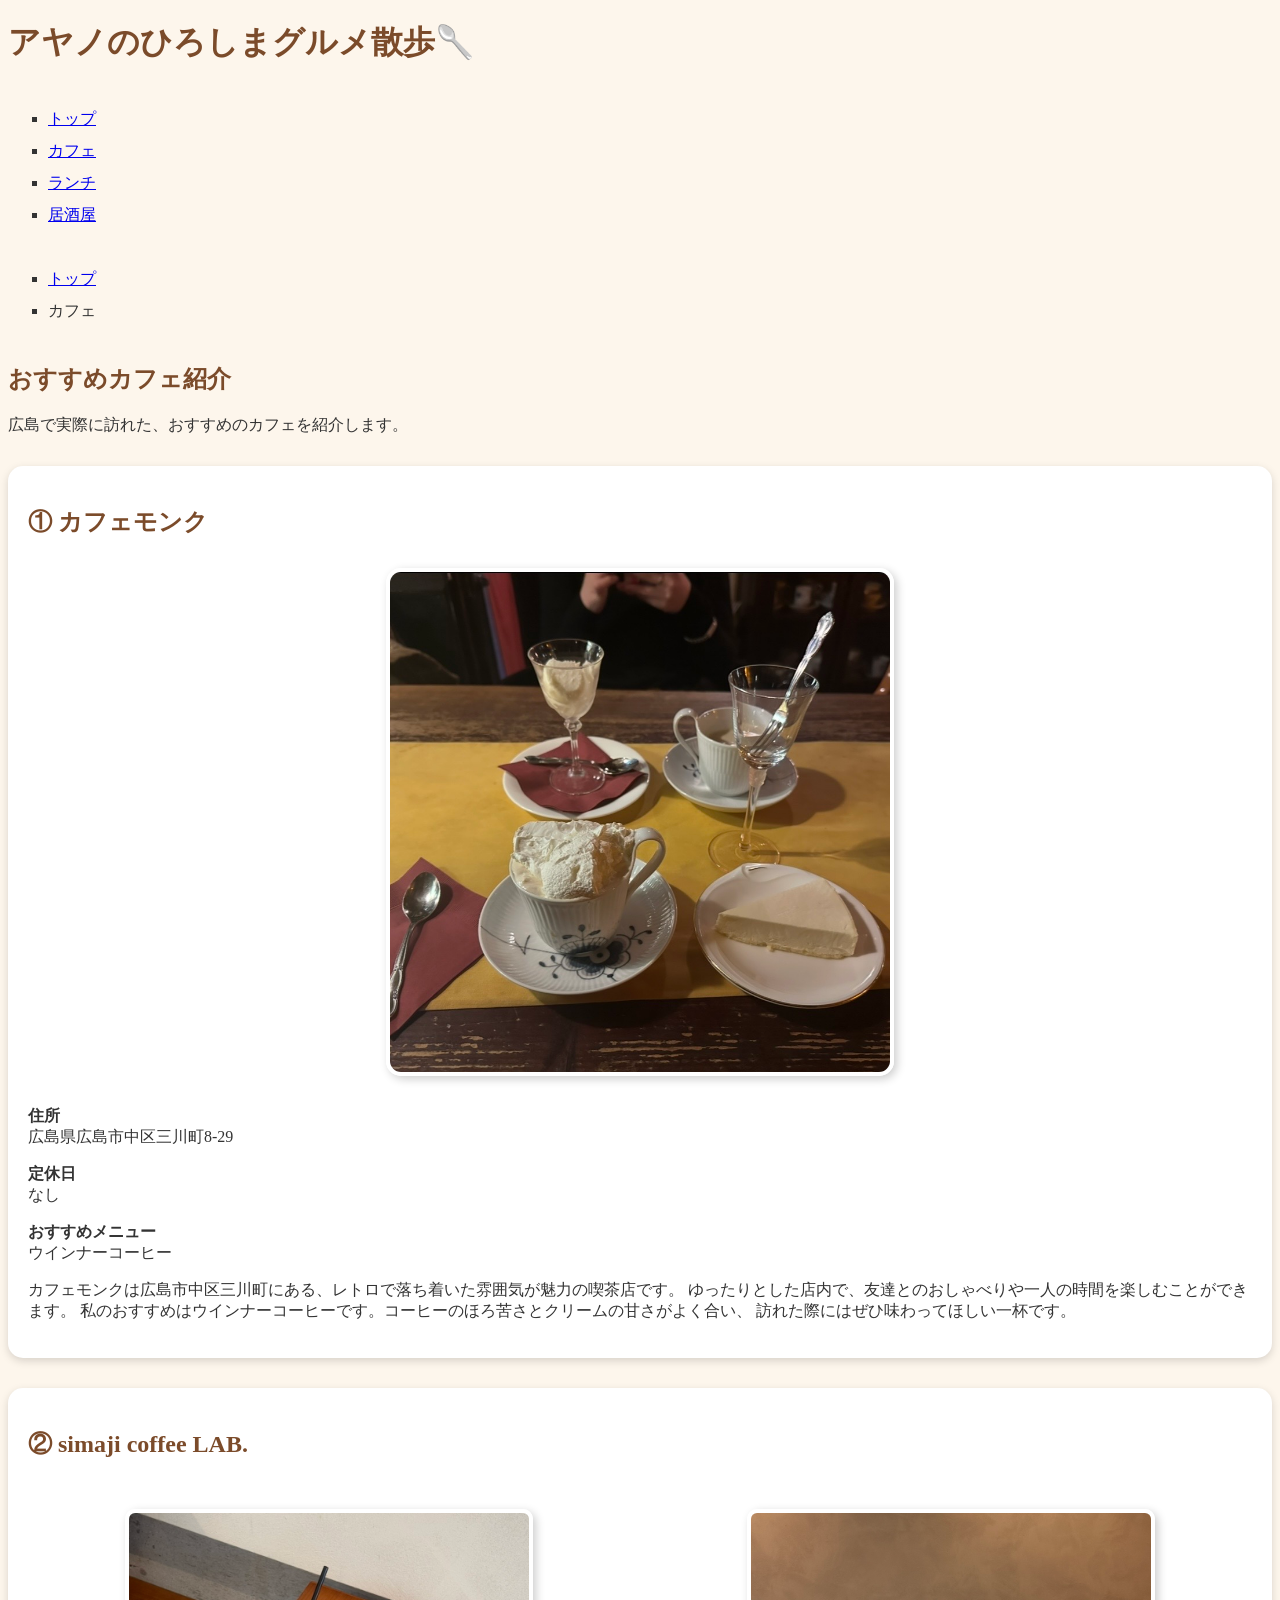
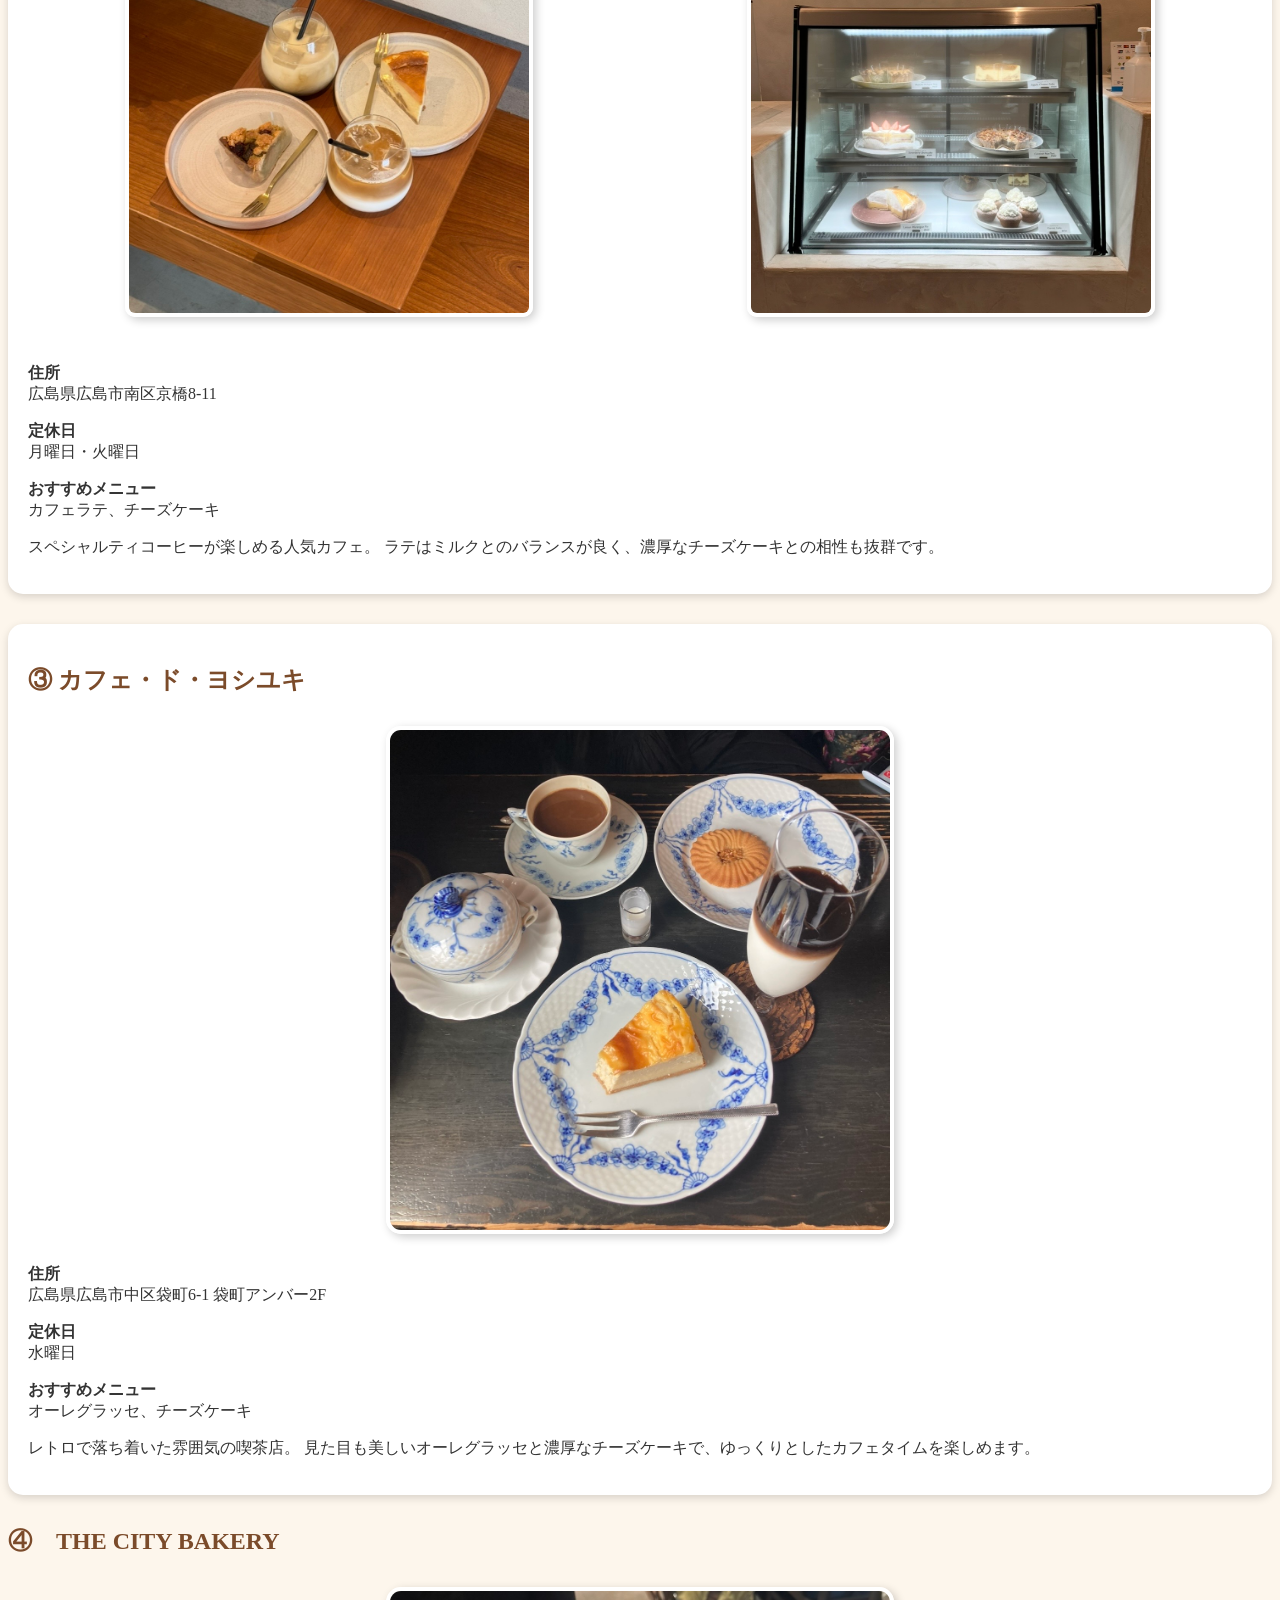
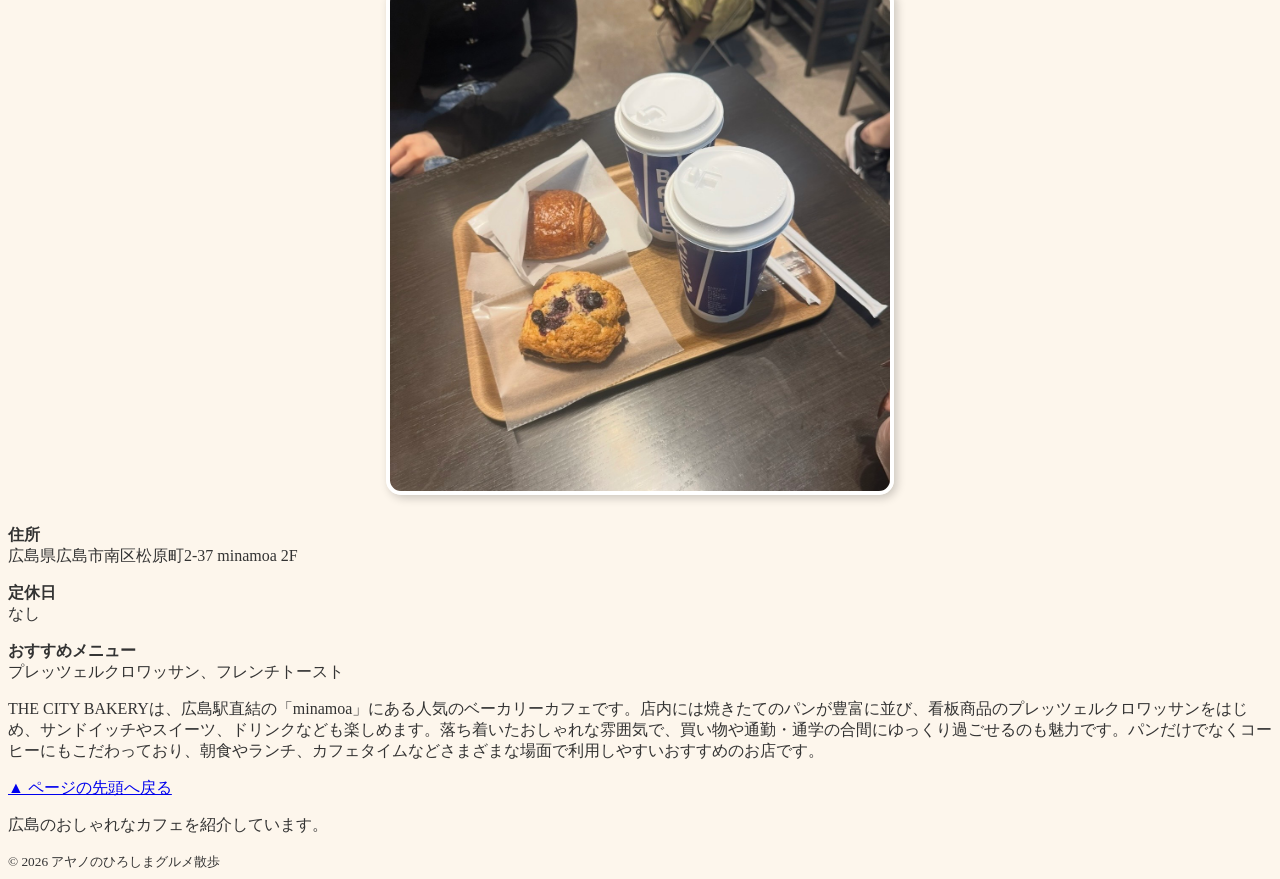
<file: cafe.html>
<!DOCTYPE html>
<html lang="ja">

<head>
<meta charset="UTF-8">
<title>カフェ紹介：アヤノのひろしまグルメ散歩</title>
<link rel="stylesheet" href="css/mystyle.css">
</head>

<body  class="cafe">

<header id="pagetop">

<h1>アヤノのひろしまグルメ散歩🥄</h1>

<nav>
<ul>
<li>
    <a href="index.html">トップ</a>
</li>
<li><a href="cafe.html">カフェ</a></li>
<li><a href="lunch.html">ランチ</a></li>
<li><a href="izakaya.html">居酒屋</a></li>
</ul>
</nav>

</header>

<article>

<nav class="breadcrumb">
<ul>
<li><a href="index.html">トップ</a></li>
<li>カフェ</li>
</ul>
</nav>

<h1>おすすめカフェ紹介</h1>

<div class="catch">
<p>
広島で実際に訪れた、おすすめのカフェを紹介します。
</p>
</div>

<section>

<h2>① カフェモンク</h2>

<img src="image/cafe1.jpg" width="500" alt="カフェモンク">

<p><strong>住所</strong><br>
広島県広島市中区三川町8-29</p>

<p><strong>定休日</strong><br>
なし</p>

<p><strong>おすすめメニュー</strong><br>
ウインナーコーヒー</p>

<p>
カフェモンクは広島市中区三川町にある、レトロで落ち着いた雰囲気が魅力の喫茶店です。 ゆったりとした店内で、友達とのおしゃべりや一人の時間を楽しむことができます。 私のおすすめはウインナーコーヒーです。コーヒーのほろ苦さとクリームの甘さがよく合い、 訪れた際にはぜひ味わってほしい一杯です。
</p>

</section>

<section>

<h2>② simaji coffee LAB.</h2>

<div class="cafe-photo">
<img src="image/cafe2.jpg" width="400" alt="simaji coffee LAB.">
<img src="image/cafe2-2.jpg" width="400" alt="simaji coffee LAB.">
</div>
<p><strong>住所</strong><br>
広島県広島市南区京橋8-11</p>

<p><strong>定休日</strong><br>
月曜日・火曜日</p>

<p><strong>おすすめメニュー</strong><br>
カフェラテ、チーズケーキ</p>
<p>
スペシャルティコーヒーが楽しめる人気カフェ。
ラテはミルクとのバランスが良く、濃厚なチーズケーキとの相性も抜群です。
</p>
</section>

<section>

<h2>③ カフェ・ド・ヨシユキ</h2>

<img src="image/cafe3.jpg" width="500" alt="カフェ・ド・ヨシユキ">

<p><strong>住所</strong><br>
広島県広島市中区袋町6-1 袋町アンバー2F</p>

<p><strong>定休日</strong><br>
水曜日</p>

<p><strong>おすすめメニュー</strong><br>
オーレグラッセ、チーズケーキ</p>

<p>
レトロで落ち着いた雰囲気の喫茶店。
見た目も美しいオーレグラッセと濃厚なチーズケーキで、ゆっくりとしたカフェタイムを楽しめます。
</p>

</section>

<h2>④　THE CITY BAKERY</h2>

<img src="image/cafe4.jpg" width="500" alt="THE CITY BAKERY">

<p><strong>住所</strong><br>
広島県広島市南区松原町2-37 minamoa 2F</p>

<p><strong>定休日</strong><br>
なし</p>

<p><strong>おすすめメニュー</strong><br>
プレッツェルクロワッサン、フレンチトースト</p>

<p>
THE CITY BAKERYは、広島駅直結の「minamoa」にある人気のベーカリーカフェです。店内には焼きたてのパンが豊富に並び、看板商品のプレッツェルクロワッサンをはじめ、サンドイッチやスイーツ、ドリンクなども楽しめます。落ち着いたおしゃれな雰囲気で、買い物や通勤・通学の合間にゆっくり過ごせるのも魅力です。パンだけでなくコーヒーにもこだわっており、朝食やランチ、カフェタイムなどさまざまな場面で利用しやすいおすすめのお店です。
</p>

</section>


<p class="sentou">
<a href="#pagetop">▲ ページの先頭へ戻る</a>
</p>

</article>

<footer>

<p>
広島のおしゃれなカフェを紹介しています。
</p>

<small>
&copy; 2026 アヤノのひろしまグルメ散歩
</small>

</footer>

</body>
</html>
</file>
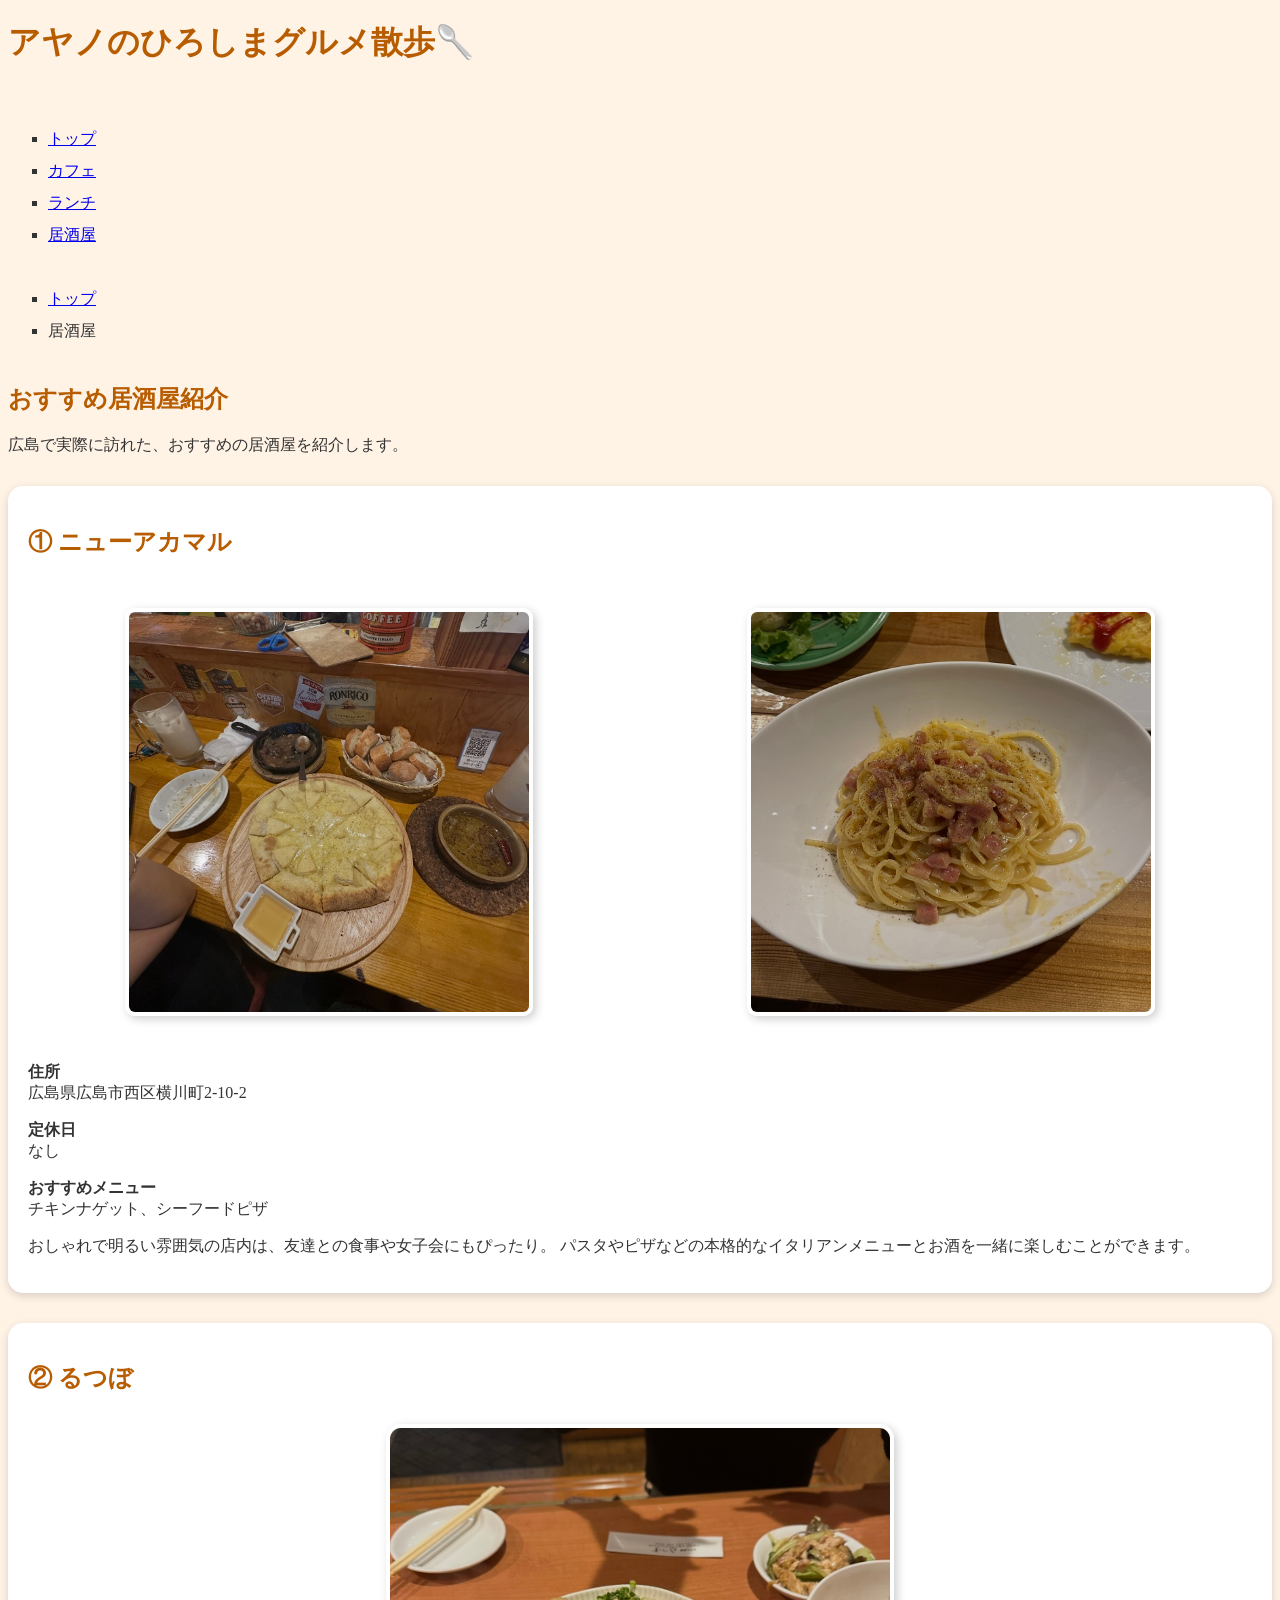
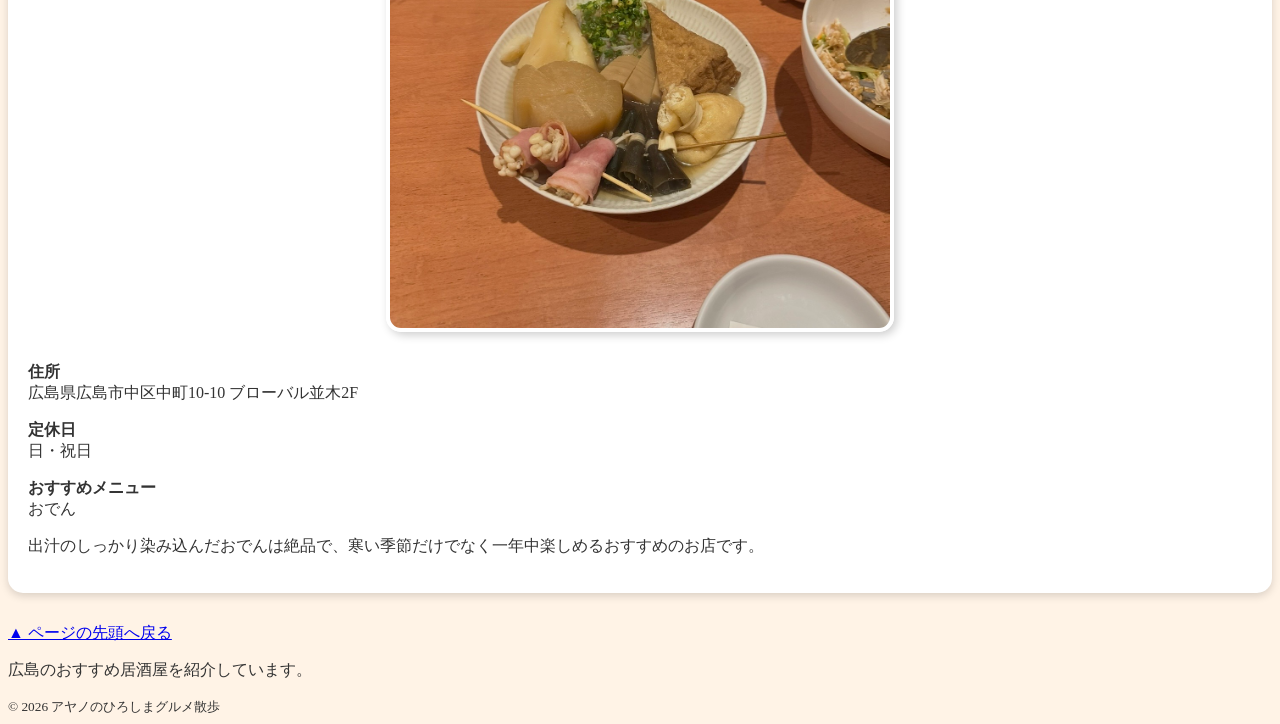
<file: izakaya.html>
<!DOCTYPE html>
<html lang="ja">

<head>
<meta charset="UTF-8">
<title>居酒屋紹介：アヤノのひろしまグルメ散歩</title>
<link rel="stylesheet" href="css/mystyle.css">
</head>

<body class="izakaya">

<header id="pagetop">

<h1>アヤノのひろしまグルメ散歩🥄</h1>

<nav class="menu"></nav>
<ul>
<li><a href="index.html">トップ</a></li>
<li><a href="cafe.html">カフェ</a></li>
<li><a href="lunch.html">ランチ</a></li>
<li><a href="izakaya.html">居酒屋</a></li>
</ul>
</nav>

</header>

<article>

<nav class="breadcrumb">
<ul>
<li><a href="index.html">トップ</a></li>
<li>居酒屋</li>
</ul>
</nav>

<h1>おすすめ居酒屋紹介</h1>

<div class="catch">
<p>
広島で実際に訪れた、おすすめの居酒屋を紹介します。
</p>
</div>

<section>

<h2>① ニューアカマル</h2>
<div class="cafe-photo">
<img src="image/izakaya1.jpg" width="400" alt="ニューアカマル">
<img src="image/izakaya1-2.jpg" width="400" alt="ニューアカマル">
</div>
<p><strong>住所</strong><br>
広島県広島市西区横川町2-10-2</p>

<p><strong>定休日</strong><br>
なし</p>

<p><strong>おすすめメニュー</strong><br>
チキンナゲット、シーフードピザ</p>

<p>
おしゃれで明るい雰囲気の店内は、友達との食事や女子会にもぴったり。
パスタやピザなどの本格的なイタリアンメニューとお酒を一緒に楽しむことができます。
</p>

</section>

<section>

<h2>② るつぼ</h2>

<img src="image/izakaya2.jpg" width="500" alt="るつぼ">

<p><strong>住所</strong><br>
広島県広島市中区中町10-10 ブローバル並木2F</p>

<p><strong>定休日</strong><br>
日・祝日</p>

<p><strong>おすすめメニュー</strong><br>
おでん</p>

<p>
出汁のしっかり染み込んだおでんは絶品で、寒い季節だけでなく一年中楽しめるおすすめのお店です。
</p>

</section>

<p class="sentou">
<a href="#pagetop">▲ ページの先頭へ戻る</a>
</p>

</article>

<footer>

<p>
広島のおすすめ居酒屋を紹介しています。
</p>

<small>
&copy; 2026 アヤノのひろしまグルメ散歩
</small>

</footer>

</body>
</html>
</file>
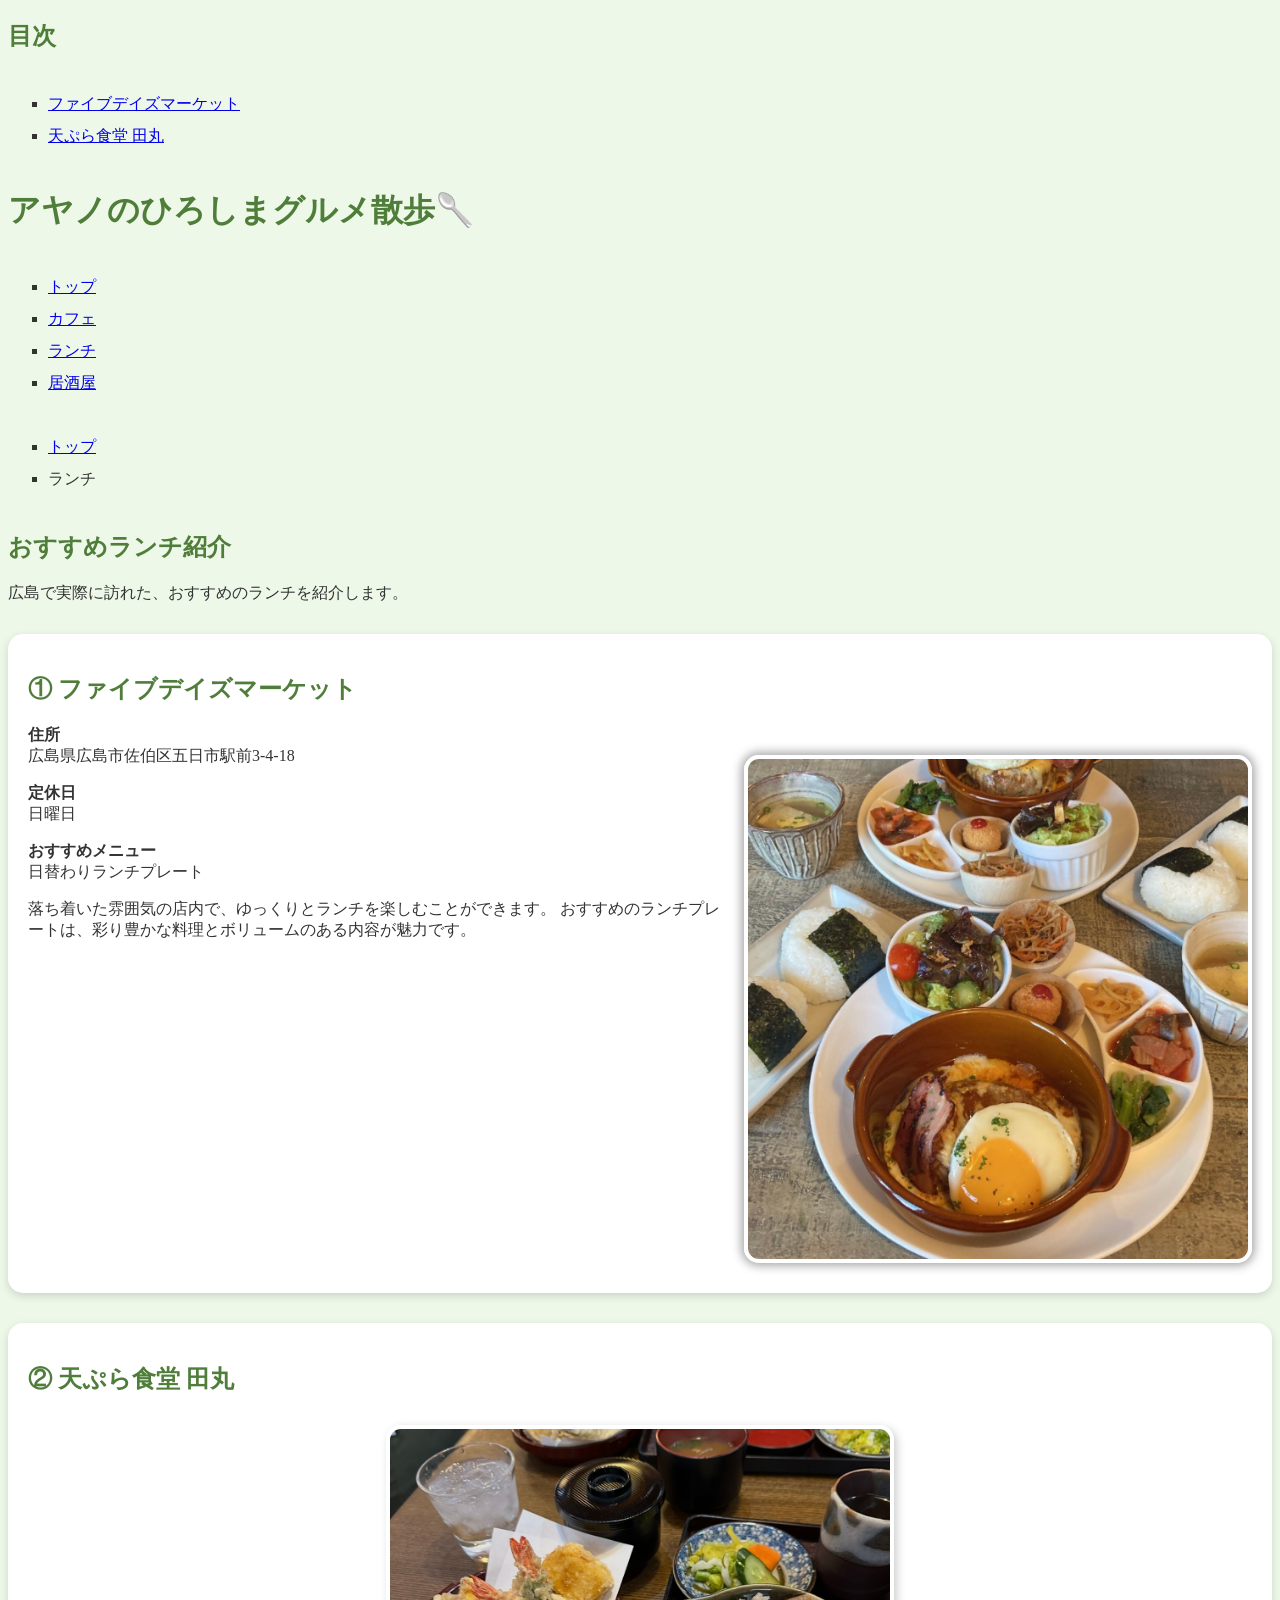
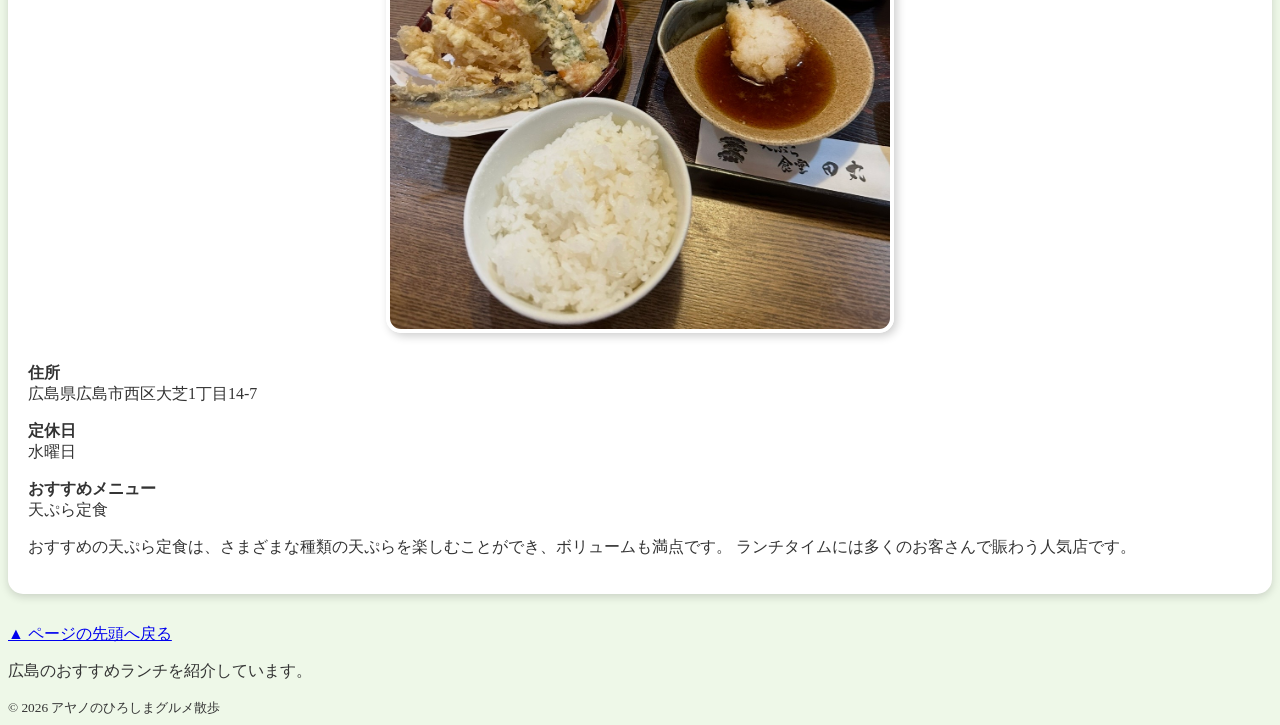
<file: lunch.html>
<!DOCTYPE html>
<html lang="ja">

<head>
<meta charset="UTF-8">
<title>ランチ紹介：アヤノのひろしまグルメ散歩</title>
<h2>目次</h2>

<ul>
<li><a href="#shop1">ファイブデイズマーケット</a></li>
<li><a href="#shop2">天ぷら食堂 田丸</a></li>
</ul>
<link rel="stylesheet" href="css/mystyle.css">
</head>

<body class="lunch">

<header id="pagetop">

<h1>アヤノのひろしまグルメ散歩🥄</h1>

<nav>
<ul>
<li><a href="index.html">トップ</a></li>
<li><a href="cafe.html">カフェ</a></li>
<li><a href="lunch.html">ランチ</a></li>
<li><a href="izakaya.html">居酒屋</a></li>
</ul>
</nav>

</header>


<article>

<nav class="breadcrumb">
<ul>
<li><a href="index.html">トップ</a></li>
<li>ランチ</li>
</ul>
</nav>

<h1>おすすめランチ紹介</h1>

<div class="catch">
<p>
広島で実際に訪れた、おすすめのランチを紹介します。
</p>
</div>

<section>

<h2 id="shop1">
① ファイブデイズマーケット
</h2>
<img class="point-img" src="image/lunch1.jpg" width="500" alt="ファイブデイズマーケット">

<p><strong>住所</strong><br>
広島県広島市佐伯区五日市駅前3-4-18</p>

<p><strong>定休日</strong><br>
日曜日</p>

<p><strong>おすすめメニュー</strong><br>
日替わりランチプレート</p>

<p>
落ち着いた雰囲気の店内で、ゆっくりとランチを楽しむことができます。
おすすめのランチプレートは、彩り豊かな料理とボリュームのある内容が魅力です。
</p>

<div class="clear"></div>
</section>

<section>

<h2 id="shop2">
② 天ぷら食堂 田丸
</h2>

<img src="image/lunch2.jpg" width="500" alt="天ぷら食堂 田丸">

<p><strong>住所</strong><br>
広島県広島市西区大芝1丁目14-7</p>

<p><strong>定休日</strong><br>
水曜日</p>

<p><strong>おすすめメニュー</strong><br>
天ぷら定食</p>

<p>
おすすめの天ぷら定食は、さまざまな種類の天ぷらを楽しむことができ、ボリュームも満点です。
ランチタイムには多くのお客さんで賑わう人気店です。
</p>
</section>

<p class="sentou">
<a href="#pagetop">▲ ページの先頭へ戻る</a>
</p>

</article>

<footer>

<p>
広島のおすすめランチを紹介しています。
</p>

<small>
&copy; 2026 アヤノのひろしまグルメ散歩
</small>

</footer>

</body>
</html>
</file>
<file: css/mystyle.css>
@charset "utf-8";

body{
    background-color:#fff7f0;
    color:#333333;
    font-size: 16px;
}

h1{
    color:#ff0066;
}

h2{
    color:#cc6699;
}

p{
    color:#333333;
}

.cafe-photo{
    display:flex;
    gap:20px;
    justify-content:center;
    margin-bottom:15px;
}

.cafe-photo img{
    border-radius:10px;
}

/* カフェページだけ背景をベージュにする */
body.cafe {
    background-color: #fdf6ec;
}

/* カフェページの見出し */
body.cafe h1,
body.cafe h2 {
    color: #7b4b2a;
}

/* 画像をおしゃれにする（全ページ共通） */
img {
    border-radius: 15px;
    border: 4px solid #ffffff;
    box-shadow: 3px 3px 10px rgba(0, 0, 0, 0.2);
    margin: 10px 0;
}

/* カフェページ */
body.cafe {
    background-color: #fdf6ec;
}

body.cafe h1,
body.cafe h2 {
    color: #7b4b2a;
}

/* 居酒屋ページ */
body.izakaya {
    background-color: #fff3e6;
}

body.izakaya h1,
body.izakaya h2 {
    color: #b85c00;
}

/* 画像（全ページ共通） */
img {
    border-radius: 15px;
    border: 4px solid #ffffff;
    box-shadow: 3px 3px 10px rgba(0, 0, 0, 0.2);
    margin: 10px 0;
}

/* ランチページ */
body.lunch {
    background-color: #eef8e8;
}

body.lunch h1,
body.lunch h2 {
    color: #4f7d3a;
}

section {
    background-color: white;
    padding: 20px;
    margin: 30px 0;
    border-radius: 15px;
    box-shadow: 0 3px 8px rgba(0,0,0,0.15);
}

/* トップページ */
body.top {
    background-color: #ffffff;
    background-image: radial-gradient(#cfcfcf 3px, transparent 3px);
    background-size: 35px 35px;
}

/* タイトル */
body.top h1 {
    color: #333333;
    text-align: center;
    text-shadow: 2px 2px 5px rgba(0,0,0,0.3);

}

/* 小見出し */
body.top h2 {
    color: #555555;
}

/* トップページの説明欄 */
body.top .index-box {
    background-color: rgba(255, 255, 255, 0.9);
    padding: 20px;
    border-radius: 15px;
    box-shadow: 3px 3px 10px rgba(0,0,0,0.15);
}

.point{
    color:#ff7f50;
    font-weight:bold;
}

article img{
    display: block;
    margin: 30px auto;
}

ul{
    list-style-type: square;
    line-height: 2;
    display: inline-block;
    text-align: left;
}

body.top img{
    display: block;
    margin: 30px auto;
}

.menu{
    list-style-type: none;
    margin: 20px 0;
    padding: 0;
    text-align: center;
}

.menu li{
    display: inline-block;
    margin: 0 15px;
}

.menu a{
    text-decoration: none;
    color: #333333;
    font-weight: bold;
}

.menu{
    overflow: hidden;
}

.menu li{
    float: left;
    width: 25%;
}

.clear{
    clear: both;
}

ul{
    line-height:2;
    display:inline-block;
    text-align:left;
}

.genre li{
    list-style-image:url("../image/mark.gif");
}

.point-img{
    float:right;
    box-shadow:0 0 10px 3px #aaa;
    border-radius:15px;
    margin-left:10px;
    margin-bottom:10px;
}

.clear{
    clear:both;
}

.clear{
    clear:both;
}
</file>
